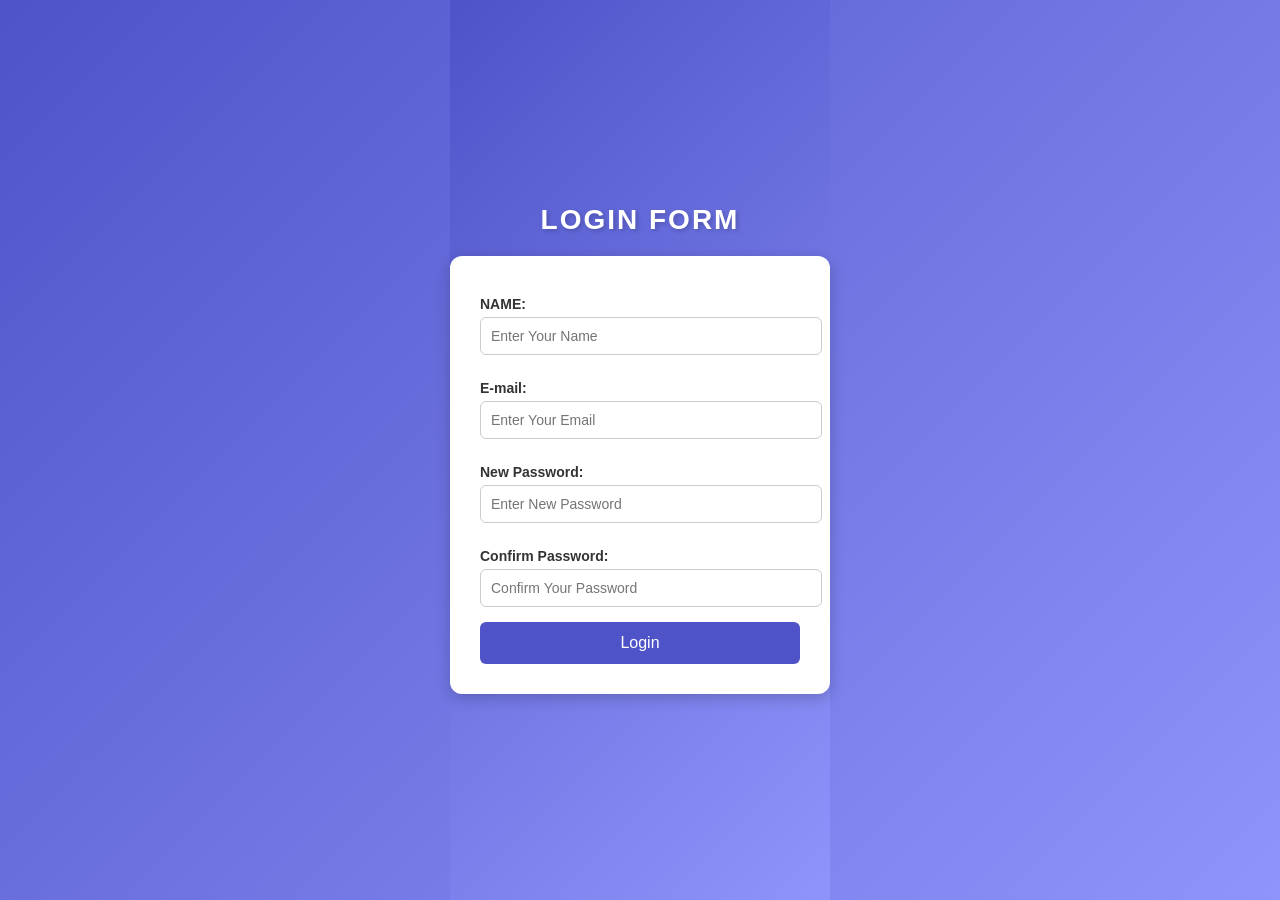
<file: LOGIN.html>
<!DOCTYPE html>
<html lang="en">
<head>
    <meta charset="UTF-8">
    <meta name="viewport" content="width=device-width, initial-scale=1.0">
    <title>LOGIN FORM</title>
    <style>
        /* Background Styling */
        body, html {
            font-family: Arial, sans-serif;
            height: 100%;
            background: linear-gradient(135deg, #4e54c8, #8f94fb);
            display: flex;
            justify-content: center;
            align-items: center;
            flex-direction: column;
            margin: 0;
        }

        /* Title Styling */
        h1 {
            font-size: 28px;
            font-weight: bold;
            color: white;
            text-align: center;
            margin-bottom: 20px;
            text-transform: uppercase;
            letter-spacing: 2px;
            text-shadow: 2px 2px 4px rgba(0, 0, 0, 0.2);
        }

        /* Login Form Box */
        #login-form {
            background-color: white;
            padding: 30px;
            border-radius: 12px;
            box-shadow: 0 4px 15px rgba(0, 0, 0, 0.2);
            width: 320px;
            text-align: center;
            transition: transform 0.3s;
        }

        #login-form:hover {
            transform: scale(1.02);
        }

        /* Label Styling */
        #login-form label {
            font-size: 14px;
            font-weight: bold;
            color: #333;
            display: block;
            text-align: left;
            margin-top: 10px;
        }

        /* Input Fields */
        #login-form input {
            width: 100%;
            padding: 10px;
            margin: 5px 0 15px 0;
            border: 1px solid #ccc;
            border-radius: 6px;
            font-size: 14px;
            transition: 0.3s;
        }

        #login-form input:focus {
            border-color: #4e54c8;
            box-shadow: 0 0 8px rgba(78, 84, 200, 0.4);
            outline: none;
        }

        /* Login Button */
        #login-form button {
            width: 100%;
            padding: 12px;
            background: #4e54c8;
            color: white;
            border: none;
            border-radius: 6px;
            font-size: 16px;
            cursor: pointer;
            transition: background 0.3s, transform 0.2s;
        }

        #login-form button:hover {
            background: #373b98;
            transform: scale(1.05);
        }

        /* Message Box */
        #result-message {
            text-align: center;
            font-size: 16px;
            margin-top: 20px;
            font-weight: bold;
        }

        #result-message.success {
            color: green;
        }

        #result-message.error {
            color: red;
        }
    </style>
</head>
<body>

    <h1>LOGIN FORM</h1> <!-- Styled Title -->

    <main>
        <form id="login-form">
            <label for="name">NAME:</label>
            <input type="text" id="name" name="name" placeholder="Enter Your Name" required>
    	    <br>

            <label for="e-mail">E-mail:</label>
            <input type="email" id="e-mail" name="e-mail" placeholder="Enter Your Email" required>
		    <br>

            <label for="newpassword">New Password:</label>
            <input type="password" id="newpassword" name="newpassword" placeholder="Enter New Password" required>

            <label for="confirmpassword">Confirm Password:</label>
            <input type="password" id="confirmpassword" name="confirmpassword" placeholder="Confirm Your Password" required>

            <button type="submit">Login</button>
        </form>
	    <div id="result-message"></div>
    </main>

    <script>
        document.getElementById("login-form").addEventListener("submit", function(event) {
            event.preventDefault();

            let name = document.getElementById("name").value;
            let email = document.getElementById("e-mail").value;
            let newpassword = document.getElementById("newpassword").value;
            let confirmpassword = document.getElementById("confirmpassword").value;
            let resultMessage = document.getElementById("result-message");

            if (name && email && newpassword && confirmpassword) {
                if (newpassword.length >= 8) {
                    if (newpassword === confirmpassword) {
                        alert("Login Successful");
                        resultMessage.textContent = "✅ Login Successful!";
                        resultMessage.classList.add("success");
                        resultMessage.classList.remove("error");
                    } else {
                        alert("Passwords do not match");
                        resultMessage.textContent = "❌ Login Failed: Passwords do not match";
                        resultMessage.classList.add("error");
                        resultMessage.classList.remove("success");
                    }
                } else {
                    alert("Password must be at least 8 characters long");
                    resultMessage.textContent = "❌ Login Failed: Password must be at least 8 characters long";
                    resultMessage.classList.add("error");
                    resultMessage.classList.remove("success");
                }
            } else {
                alert("Please enter valid credentials");
                resultMessage.textContent = "❌ Login Failed: Please enter valid credentials";
                resultMessage.classList.add("error");
                resultMessage.classList.remove("success");
            }
        });
    </script>
</body>
</html>
</file>
